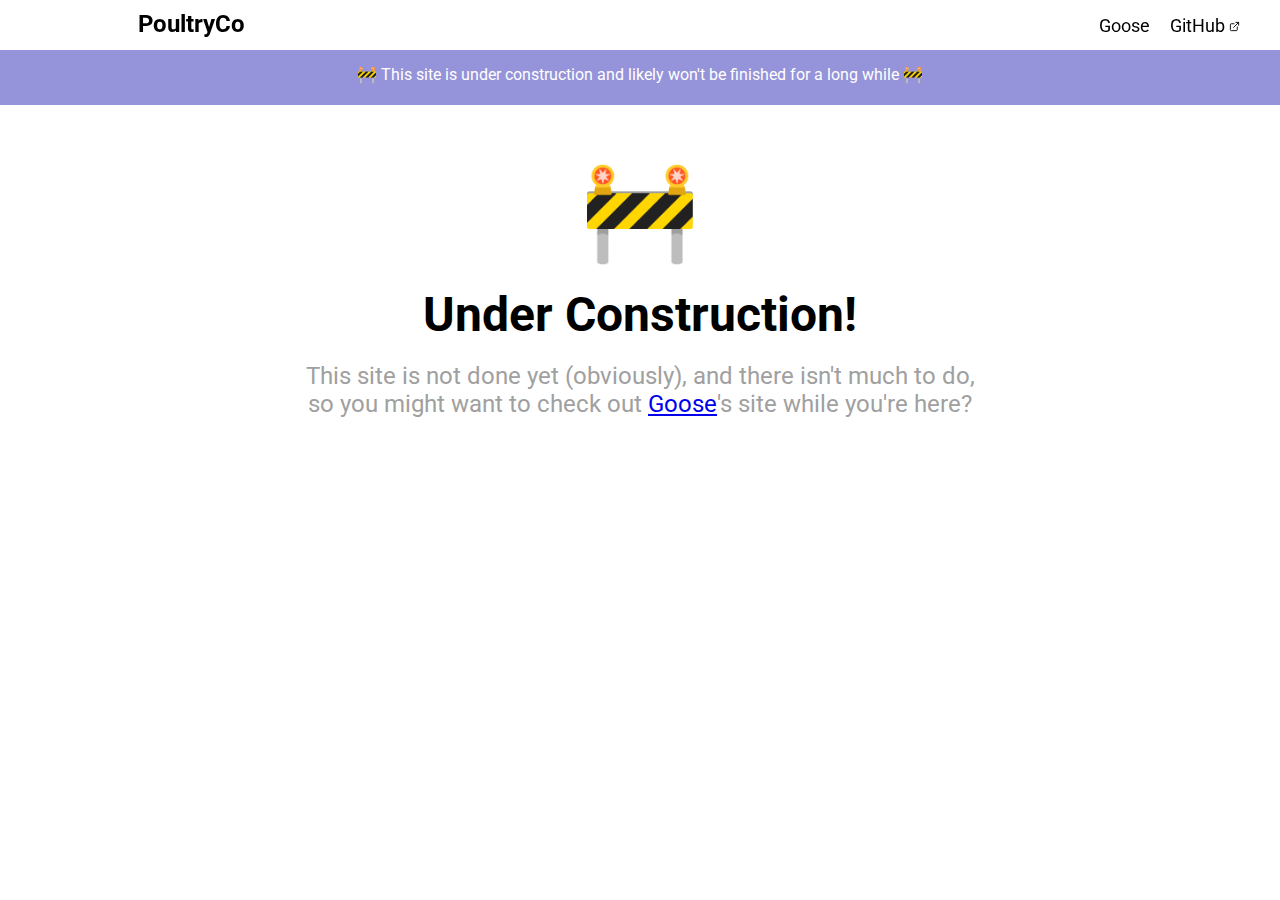
<file: index.html>
<!DOCTYPE html>
<html lang="en">
<head>
  <meta charset="UTF-8">
  <meta name="viewport" content="width=device-width, initial-scale=1.0">
  <link href="style.css" rel="stylesheet">
  <title>poultryco</title>
</head>
<body>
  <div id="navbar">
    <span><strong id="wordmark"><a href="../">PoultryCo</a></strong></span>
    <div id="links"><a href="goose/">Goose</a>&nbsp;&nbsp;&nbsp;&nbsp;&nbsp;<span id="ghlink"><a href="https://github.com/poultryco">GitHub</a></span> <svg xmlns="http://www.w3.org/2000/svg" width="11" height="11" viewBox="0 0 24 24" fill="none" stroke="currentColor" stroke-width="2" stroke-linecap="round" stroke-linejoin="round" class="sc-eACynP blHfte"><path d="M18 13v6a2 2 0 0 1-2 2H5a2 2 0 0 1-2-2V8a2 2 0 0 1 2-2h6"></path><polyline points="15 3 21 3 21 9"></polyline><line x1="10" y1="14" x2="21" y2="3"></line></svg></div>
  </div>
  <div id="banner">
    🚧 This site is under construction and likely won't be finished for a long while 🚧
  </div>
  <main>
    <span id="construction">🚧</span><br/><br/>
    <h0>Under Construction!</h0><br/><br/>
    <span id="tagline">This site is not done yet (obviously), and there isn't much to do, <br/>
so you might want to check out <a href="goose/">Goose</a>'s site while you're here?</span>
  </main>
  <footer>
    
  </footer>
</body>
</html>
</file>
<file: style.css>
@import url('https://fonts.googleapis.com/css2?family=Inter&family=Roboto:wght@400;700&family=Source+Code+Pro&display=swap');

:root {
  --accent: #9593D9;
  --accent-color: white;
}

#navbar {
  top: 0%;
  background-color: rgb(255 255 255 / 0.3);
  backdrop-filter: blur(5px);
  width: 100vw;
  height: 30px;
  font-size: 150%;
  padding: 10px;
  padding-bottom: -10px;
  display: grid;
  grid-template-columns: 1fr auto;
  position: fixed;
}

#wordmark {
  padding-left: 10vw;
}

#links {
  font-size: 75% !important;
  padding-top: 5px;
  padding-right: 50px;
}

html, body {
  margin: 0;
  padding: 0;
  font-family: 'Roboto';
}

main {
  margin-top: 50px;
  text-align: center;
}

#banner {
  background-color: var(--accent);
  margin-top: 50px;
  height: 30px;
  padding: 10px;
  padding-top: 15px;
  text-align: center;
  color: var(--accent-color);
}

h0 {
  font-size: 300%;
  font-weight: 700;
}

#tagline {
  font-size: 150%;
  color: #a0a0a0;
}

.button {
  background-color: var(--accent);
  padding: 7px;
  border: 1px solid transparent;
  border-radius: 30px;
  text-decoration: none;
  color: black;
}

#promo {
  width: 90vw;
}

#navbar a {
  color: black;
  text-decoration: none;
}

#construction {
  font-size: 600%;
}
</file>
